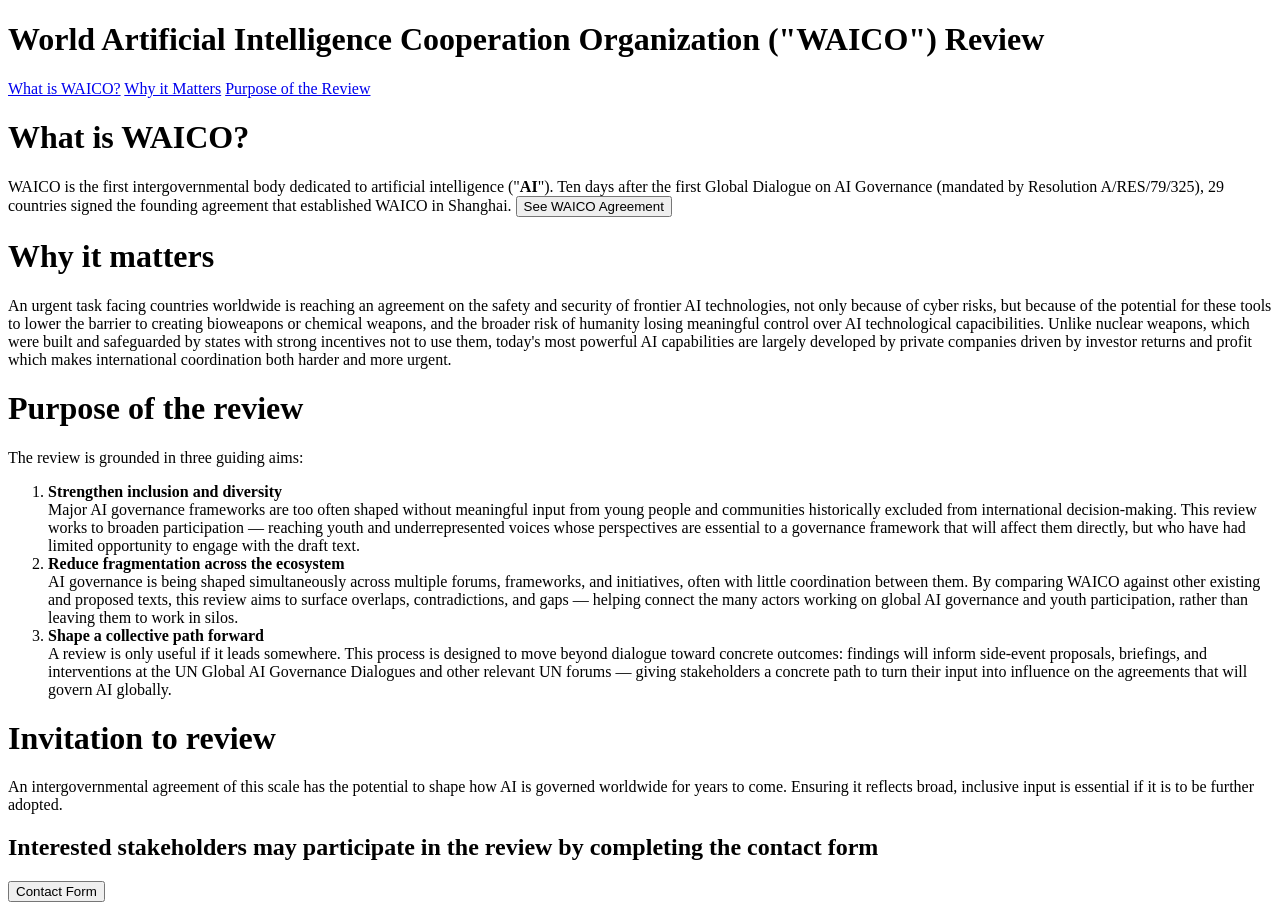
<file: index.html>
<!DOCTYPE html>
<html lang="en">
<head>
  <meta charset="UTF-8">
  <title>World Artificial Intelligence Cooperation Organization ("WAICO") Review</title>
</head>
<body>

<header>
<h1>World Artificial Intelligence Cooperation Organization ("WAICO") Review</h1>
<nav>

<a href="#what-is-waico">What is WAICO?</a>
<a href="#why-it-matters">Why it Matters</a>
<a href="#purpose">Purpose of the Review</a>
  </nav>
</header>

<h1>What is WAICO?</h1>

WAICO is the first intergovernmental body dedicated to artificial intelligence ("<strong>AI</strong>"). Ten days after the first Global Dialogue on AI Governance (mandated by Resolution A/RES/79/325), 29 countries signed the founding agreement that established WAICO in Shanghai. 
<a href="Founding-Agreement.html"><button>See WAICO Agreement</button></a>

<h1>Why it matters</h1>


An urgent task facing countries worldwide is reaching an agreement on the safety and security of frontier AI technologies, not only because of cyber risks, but because of the potential for these tools to lower the barrier to creating bioweapons or chemical weapons, and the broader risk of humanity losing meaningful control over AI technological capacibilities. Unlike nuclear weapons, which were built and safeguarded by states with strong incentives not to use them, today's most powerful AI capabilities are largely developed by private companies driven by investor returns and profit which makes international coordination both harder and more urgent.

<h1>Purpose of the review</h1>

<p>The review is grounded in three guiding aims:

<ol>
  <li>
    <strong>Strengthen inclusion and diversity</strong><br>
Major AI governance frameworks are too often shaped without meaningful input from young people and communities historically excluded from international decision-making. This review works to broaden participation — reaching youth and underrepresented voices whose perspectives are essential to a governance framework that will affect them directly, but who have had limited opportunity to engage with the draft text.<br>

</li>
  <li>
    <strong>Reduce fragmentation across the ecosystem</strong><br>
AI governance is being shaped simultaneously across multiple forums, frameworks, and initiatives, often with little coordination between them. By comparing WAICO against other existing and proposed texts, this review aims to surface overlaps, contradictions, and gaps — helping connect the many actors working on global AI governance and youth participation, rather than leaving them to work in silos.<br>

</li>
  <li>
    <strong>Shape a collective path forward</strong><br>
A review is only useful if it leads somewhere. This process is designed to move beyond dialogue toward concrete outcomes: findings will inform side-event proposals, briefings, and interventions at the UN Global AI Governance Dialogues and other relevant UN forums — giving stakeholders a concrete path to turn their input into influence on the agreements that will govern AI globally.
 </li>
</ol>

<h1>Invitation to review</h1>

An intergovernmental agreement of this scale has the potential to shape how AI is governed worldwide for years to come. Ensuring it reflects broad, inclusive input is essential if it is to be further adopted.

<h2>Interested stakeholders may participate in the review by completing the contact form</h2>

<a href="contactform.html"><button>Contact Form</button></a>

</body>
</html>
</file>
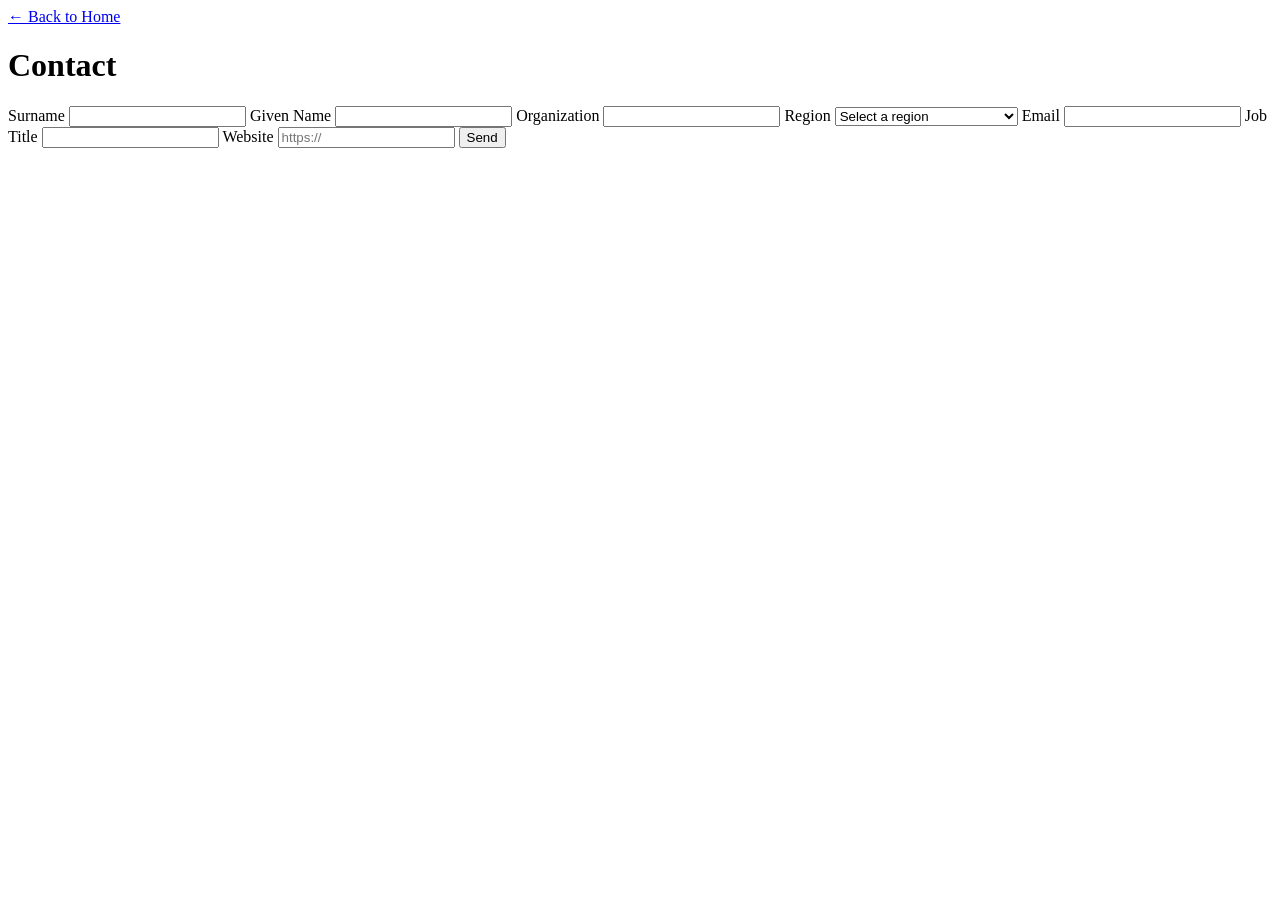
<file: contact.html>
<!DOCTYPE html>
<html lang="en">
<head>
  <meta charset="UTF-8">
  <title>Contact - World Artificial Intelligence Cooperation Organization ("WAICO") Review</title>
</head>
<body>

  <a href="index.html">&larr; Back to Home</a>

  <h1>Contact</h1>

  <form id="contact-form">
    <label for="surname">Surname</label>
    <input type="text" id="surname" name="surname" required>

    <label for="givenName">Given Name</label>
    <input type="text" id="givenName" name="givenName" required>

    <label for="organization">Organization</label>
    <input type="text" id="organization" name="organization">

    <label for="region">Region</label>
    <select id="region" name="region">
      <option value="">Select a region</option>
      <option value="Global">Global</option>
      <option value="Northern Africa">Northern Africa</option>
      <option value="Sub-Saharan Africa">Sub-Saharan Africa</option>
      <option value="Northern America">Northern America</option>
      <option value="Latin America">Latin America</option>
      <option value="Caribbean">Caribbean</option>
      <option value="Central Asia">Central Asia</option>
      <option value="Eastern Europe">Eastern Europe</option>
      <option value="Northern Europe">Northern Europe</option>
      <option value="Southern Europe">Southern Europe</option>
      <option value="Western Europe">Western Europe</option>
      <option value="Australia and New Zealand">Australia and New Zealand</option>
      <option value="Melanesia">Melanesia</option>
      <option value="Micronesia">Micronesia</option>
      <option value="Polynesia">Polynesia</option>
    </select>

    <label for="email">Email</label>
    <input type="email" id="email" name="email" required>

    <label for="jobTitle">Job Title</label>
    <input type="text" id="jobTitle" name="jobTitle">

    <label for="website">Website</label>
    <input type="url" id="website" name="website" placeholder="https://">

    <button type="submit">Send</button>
    <p id="form-status"></p>
  </form>

  <script>
  document.getElementById('contact-form').addEventListener('submit', async function (e) {
    e.preventDefault();
    const status = document.getElementById('form-status');
    status.textContent = 'Sending...';

    const data = {
      surname: this.surname.value,
      givenName: this.givenName.value,
      organization: this.organization.value,
      region: this.region.value,
      email: this.email.value,
      jobTitle: this.jobTitle.value,
      website: this.website.value,
    };

    try {
      const res = await fetch('/api/contact', {
        method: 'POST',
        headers: { 'Content-Type': 'application/json' },
        body: JSON.stringify(data),
      });

      if (res.ok) {
        status.textContent = 'Thank you — your submission has been sent.';
        this.reset();
      } else {
        status.textContent = 'Something went wrong. Please try again.';
      }
    } catch (err) {
      status.textContent = 'Something went wrong. Please try again.';
    }
  });
  </script>

</body>
</html>
</file>
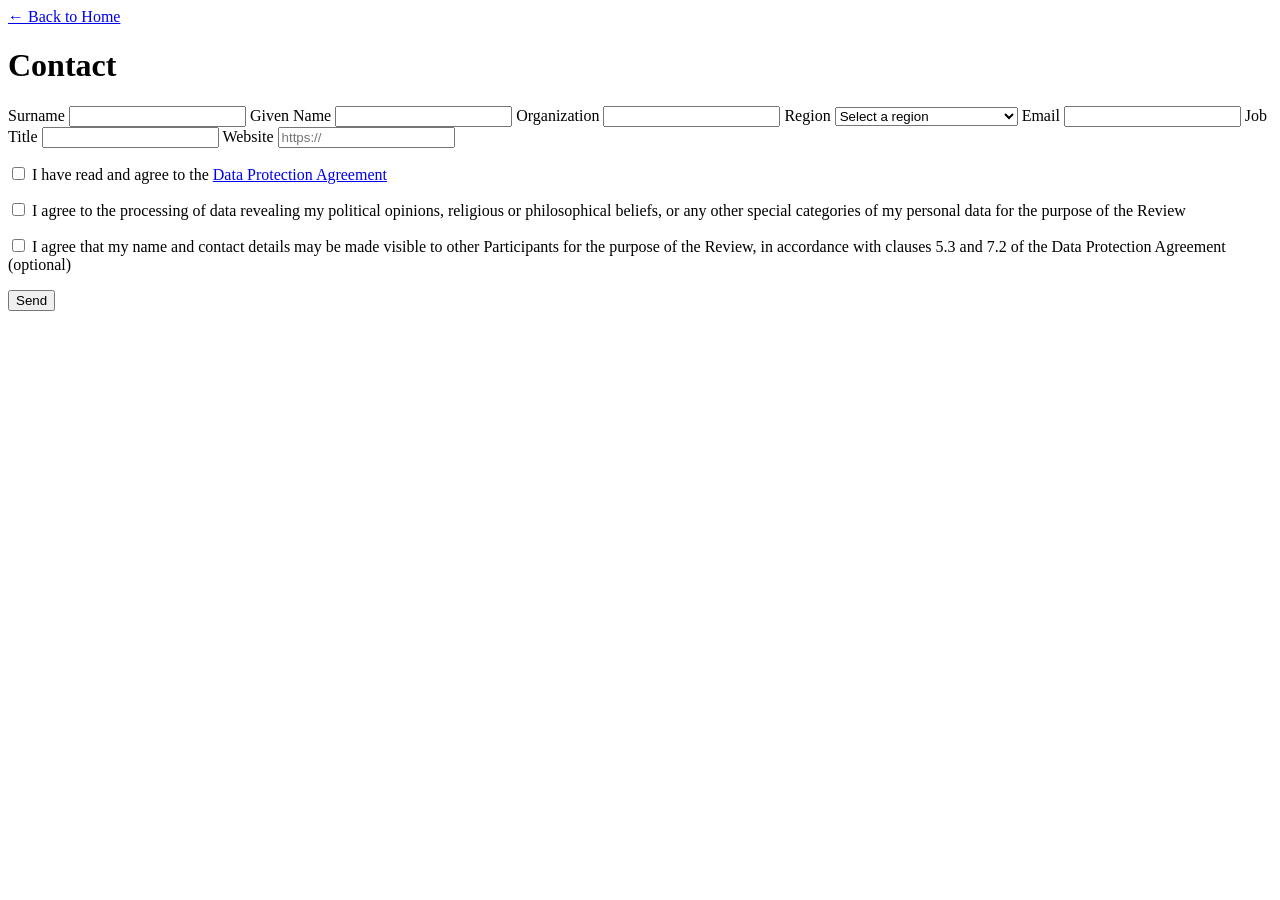
<file: contactform.html>
<!DOCTYPE html>
<html lang="en">
<head>
  <meta charset="UTF-8">
  <title>Contact - World Artificial Intelligence Cooperation Organization ("WAICO") Review</title>
</head>
<body>

  <a href="index.html">&larr; Back to Home</a>

  <h1>Contact</h1>

  <form id="contact-form">
    <!-- Honeypot field: hidden from real visitors, but bots often fill it in automatically -->
    <div style="position: absolute; left: -9999px;" aria-hidden="true">
      <label for="website-url">Leave this field blank</label>
      <input type="text" id="website-url" name="website-url" tabindex="-1" autocomplete="off">
    </div>

    <label for="surname">Surname</label>
    <input type="text" id="surname" name="surname" required>

    <label for="givenName">Given Name</label>
    <input type="text" id="givenName" name="givenName" required>

    <label for="organization">Organization</label>
    <input type="text" id="organization" name="organization">

    <label for="region">Region</label>
    <select id="region" name="region">
      <option value="">Select a region</option>
      <option value="Global">Global</option>
      <option value="Northern Africa">Northern Africa</option>
      <option value="Sub-Saharan Africa">Sub-Saharan Africa</option>
      <option value="Northern America">Northern America</option>
      <option value="Latin America">Latin America</option>
      <option value="Caribbean">Caribbean</option>
      <option value="Central Asia">Central Asia</option>
      <option value="Eastern Europe">Eastern Europe</option>
      <option value="Northern Europe">Northern Europe</option>
      <option value="Southern Europe">Southern Europe</option>
      <option value="Western Europe">Western Europe</option>
      <option value="Australia and New Zealand">Australia and New Zealand</option>
      <option value="Melanesia">Melanesia</option>
      <option value="Micronesia">Micronesia</option>
      <option value="Polynesia">Polynesia</option>
    </select>

    <label for="email">Email</label>
    <input type="email" id="email" name="email" required>

    <label for="jobTitle">Job Title</label>
    <input type="text" id="jobTitle" name="jobTitle">

    <label for="website">Website</label>
    <input type="url" id="website" name="website" placeholder="https://">
<p> <input type="checkbox" id="dpaAgreed" name="dpaAgreed" required> <label for="dpaAgreed">I have read and agree to the <a href="data-protection.html" target="_blank">Data Protection Agreement</a></label> </p>
<p> <input type="checkbox" id="Art9Consent" name="Art9Consent" required> <label for="Art9Consent">I agree to the processing of data revealing my political opinions, religious or philosophical beliefs, or any other special categories of my personal data for the purpose of the Review</label> </p>
<p> <input type="checkbox" id="shareConsent" name="shareConsent"> <label for="shareConsent">I agree that my name and contact details may be made visible to other Participants for the purpose of the Review, in accordance with clauses 5.3 and 7.2 of the Data Protection Agreement (optional)</label> </p>
    <button type="submit">Send</button>
    <p id="form-status"></p>
  </form>

  <script>
  document.getElementById('contact-form').addEventListener('submit', async function (e) {
    e.preventDefault();
    const status = document.getElementById('form-status');
    status.textContent = 'Sending...';

    const data = {
      surname: this.surname.value,
      givenName: this.givenName.value,
      organization: this.organization.value,
      region: this.region.value,
      email: this.email.value,
      jobTitle: this.jobTitle.value,
      website: this.website.value,
      'website-url': this['website-url'].value,
	shareConsent: this.shareConsent.checked,
    };

    try {
      const res = await fetch('/api/contact', {
        method: 'POST',
        headers: { 'Content-Type': 'application/json' },
        body: JSON.stringify(data),
      });

      if (res.ok) {
        status.textContent = 'Thank you — your submission has been sent.';
        this.reset();
      } else {
        status.textContent = 'Something went wrong. Please try again.';
      }
    } catch (err) {
      status.textContent = 'Something went wrong. Please try again.';
    }
  });
  </script>

</body>
</html>
</file>
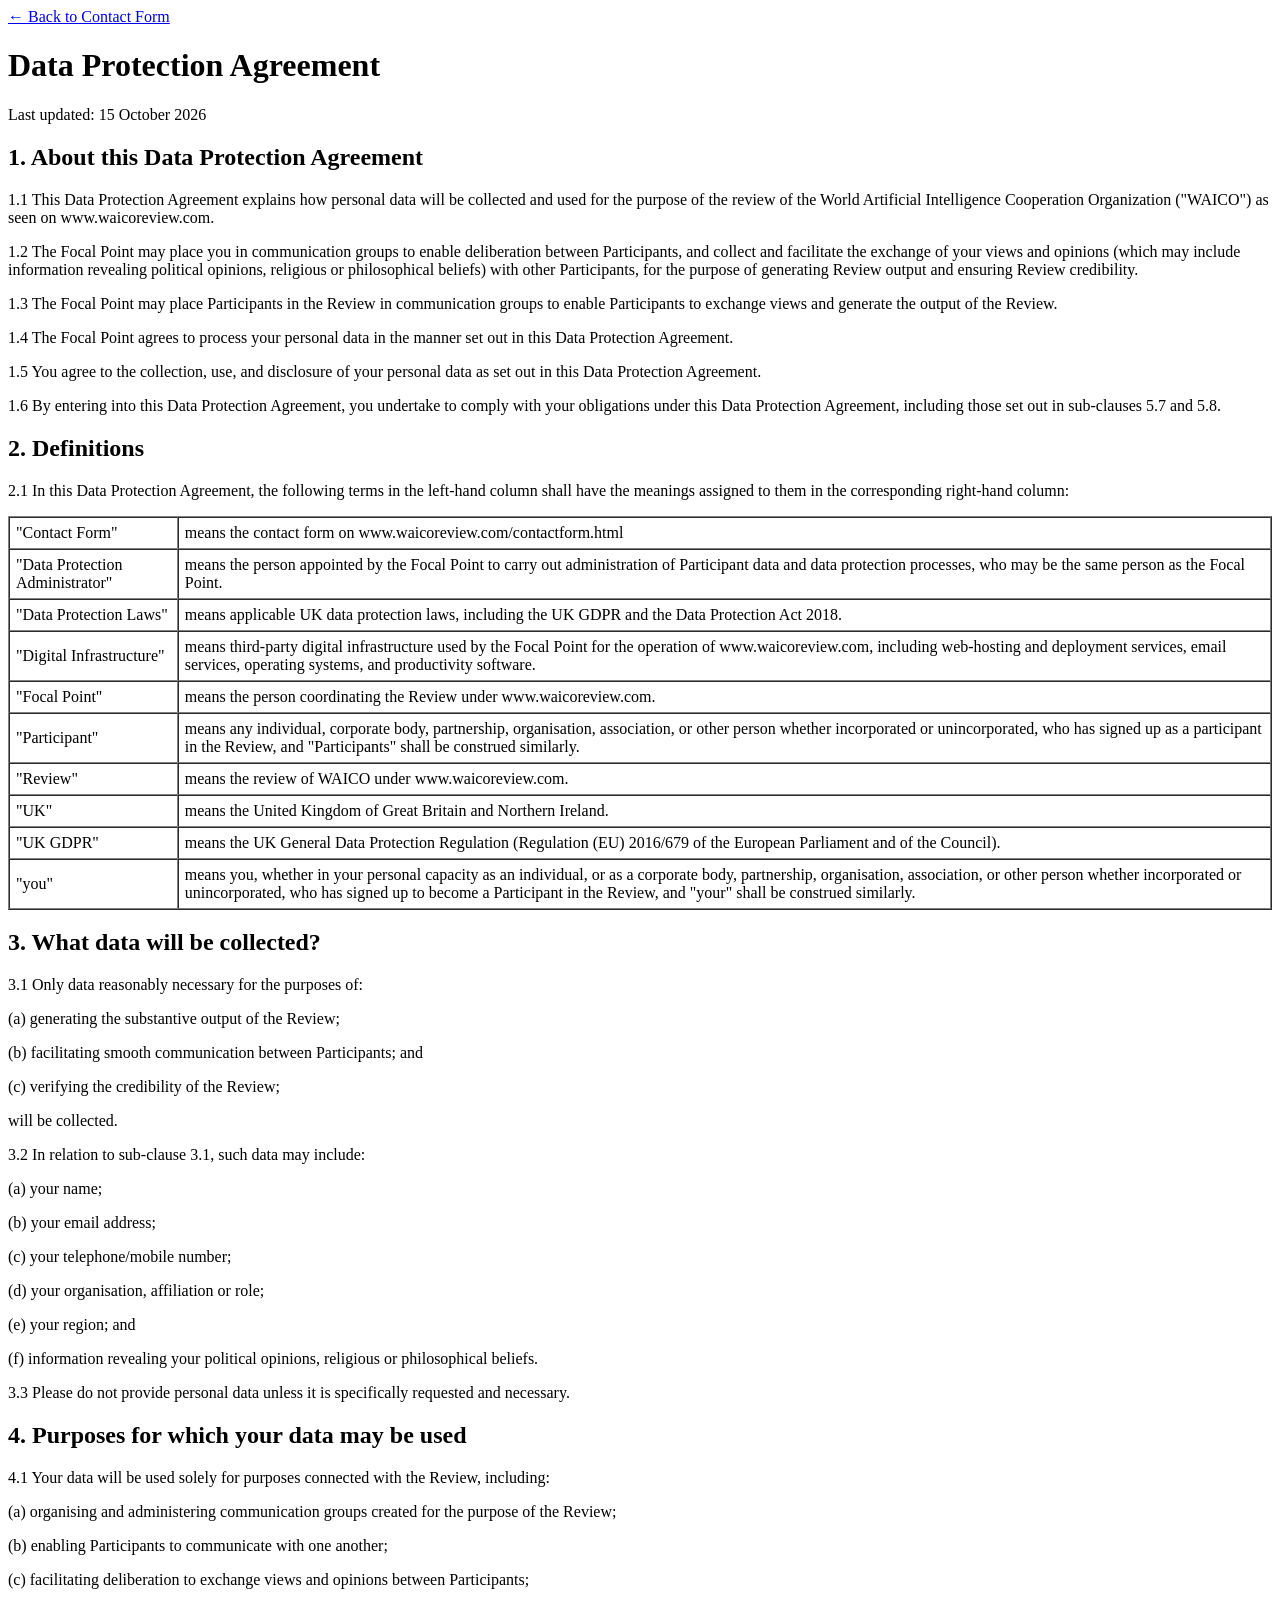
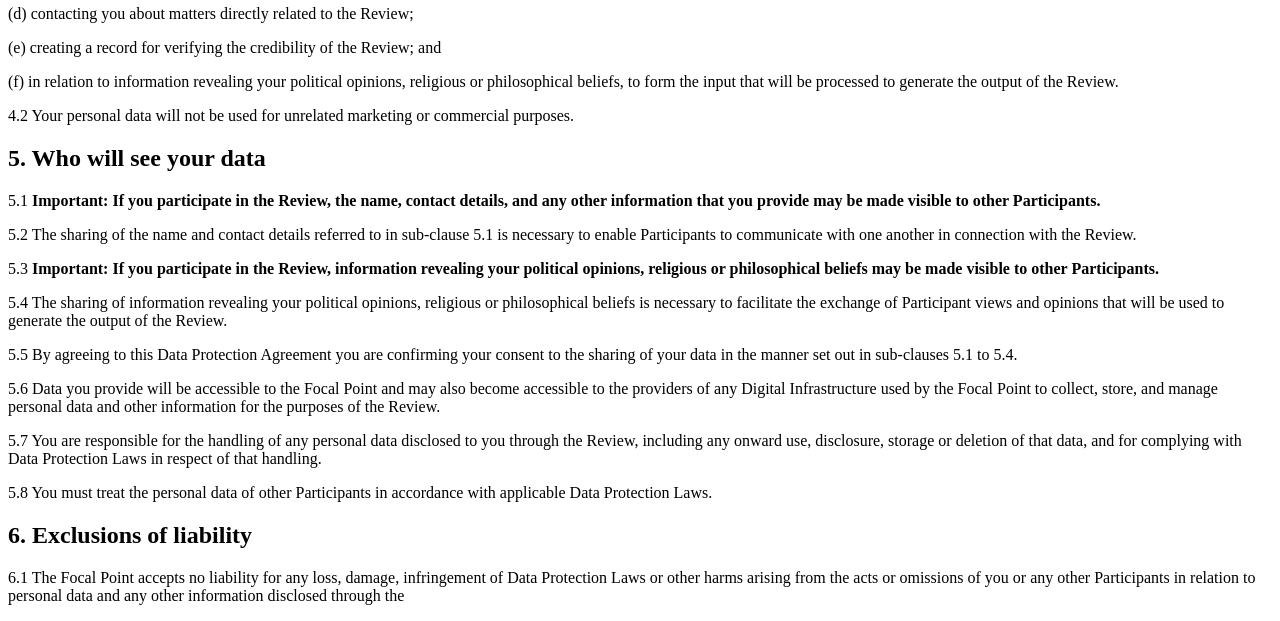
<file: data-protection.html>
<!DOCTYPE html>
<html lang="en">
<head>
  <meta charset="UTF-8">
  <meta name="viewport" content="width=device-width, initial-scale=1">
  <title>Data Protection Agreement - World Artificial Intelligence Cooperation Organization ("WAICO") Review</title>
</head>
<body>

  <a href="contactform.html">&larr; Back to Contact Form</a>

  <h1>Data Protection Agreement</h1>
  <p>Last updated: 15 October 2026</p>

  <h2>1. About this Data Protection Agreement</h2>
  <p>1.1 This Data Protection Agreement explains how personal data will be collected and used for the purpose of the review of the World Artificial Intelligence Cooperation Organization ("WAICO") as seen on www.waicoreview.com.</p>
  <p>1.2 The Focal Point may place you in communication groups to enable deliberation between Participants, and collect and facilitate the exchange of your views and opinions (which may include information revealing political opinions, religious or philosophical beliefs) with other Participants, for the purpose of generating Review output and ensuring Review credibility.</p>
  <p>1.3 The Focal Point may place Participants in the Review in communication groups to enable Participants to exchange views and generate the output of the Review.</p>
  <p>1.4 The Focal Point agrees to process your personal data in the manner set out in this Data Protection Agreement.</p>
  <p>1.5 You agree to the collection, use, and disclosure of your personal data as set out in this Data Protection Agreement.</p>
  <p>1.6 By entering into this Data Protection Agreement, you undertake to comply with your obligations under this Data Protection Agreement, including those set out in sub-clauses 5.7 and 5.8.</p>

  <h2>2. Definitions</h2>
  <p>2.1 In this Data Protection Agreement, the following terms in the left-hand column shall have the meanings assigned to them in the corresponding right-hand column:</p>
  <table border="1" cellpadding="6" cellspacing="0">
    <tr>
      <td>"Contact Form"</td>
      <td>means the contact form on www.waicoreview.com/contactform.html</td>
    </tr>
    <tr>
      <td>"Data Protection Administrator"</td>
      <td>means the person appointed by the Focal Point to carry out administration of Participant data and data protection processes, who may be the same person as the Focal Point.</td>
    </tr>
    <tr>
      <td>"Data Protection Laws"</td>
      <td>means applicable UK data protection laws, including the UK GDPR and the Data Protection Act 2018.</td>
    </tr>
    <tr>
      <td>"Digital Infrastructure"</td>
      <td>means third-party digital infrastructure used by the Focal Point for the operation of www.waicoreview.com, including web-hosting and deployment services, email services, operating systems, and productivity software.</td>
    </tr>
    <tr>
      <td>"Focal Point"</td>
      <td>means the person coordinating the Review under www.waicoreview.com.</td>
    </tr>
    <tr>
      <td>"Participant"</td>
      <td>means any individual, corporate body, partnership, organisation, association, or other person whether incorporated or unincorporated, who has signed up as a participant in the Review, and "Participants" shall be construed similarly.</td>
    </tr>
    <tr>
      <td>"Review"</td>
      <td>means the review of WAICO under www.waicoreview.com.</td>
    </tr>
    <tr>
      <td>"UK"</td>
      <td>means the United Kingdom of Great Britain and Northern Ireland.</td>
    </tr>
    <tr>
      <td>"UK GDPR"</td>
      <td>means the UK General Data Protection Regulation (Regulation (EU) 2016/679 of the European Parliament and of the Council).</td>
    </tr>
    <tr>
      <td>"you"</td>
      <td>means you, whether in your personal capacity as an individual, or as a corporate body, partnership, organisation, association, or other person whether incorporated or unincorporated, who has signed up to become a Participant in the Review, and "your" shall be construed similarly.</td>
    </tr>
  </table>

  <h2>3. What data will be collected?</h2>
  <p>3.1 Only data reasonably necessary for the purposes of:</p>
    <p>(a) generating the substantive output of the Review;</p> 
    <p>(b) facilitating smooth communication between Participants; and</p>
    <p>(c) verifying the credibility of the Review;</p>
    <p>will be collected.</p>
  <p>3.2 In relation to sub-clause 3.1, such data may include:</p>
    <p>(a) your name;</p>
    <p>(b) your email address;</p>
    <p>(c) your telephone/mobile number;</p>
    <p>(d) your organisation, affiliation or role;</p>
    <p>(e) your region; and</p>
    <p>(f) information revealing your political opinions, religious or philosophical beliefs.</p>
  <p>3.3 Please do not provide personal data unless it is specifically requested and necessary.</p>

  <h2>4. Purposes for which your data may be used</h2>
  <p>4.1 Your data will be used solely for purposes connected with the Review, including:</p>
    <p>(a) organising and administering communication groups created for the purpose of the Review;</p>
    <p>(b) enabling Participants to communicate with one another;</p>
    <p>(c) facilitating deliberation to exchange views and opinions between Participants;</p>
    <p>(d) contacting you about matters directly related to the Review;</p>
    <p>(e) creating a record for verifying the credibility of the Review; and</p>
    <p>(f) in relation to information revealing your political opinions, religious or philosophical beliefs, to form the input that will be processed to generate the output of the Review.</p>
  <p>4.2 Your personal data will not be used for unrelated marketing or commercial purposes.</p>

  <h2>5. Who will see your data</h2>
  <p>5.1 <strong>Important: If you participate in the Review, the name, contact details, and any other information that you provide may be made visible to other Participants.</strong></p>
  <p>5.2 The sharing of the name and contact details referred to in sub-clause 5.1 is necessary to enable Participants to communicate with one another in connection with the Review.</p>
  <p>5.3 <strong>Important: If you participate in the Review, information revealing your political opinions, religious or philosophical beliefs may be made visible to other Participants.</strong></p>
  <p>5.4 The sharing of information revealing your political opinions, religious or philosophical beliefs is necessary to facilitate the exchange of Participant views and opinions that will be used to generate the output of the Review.</p>
  <p>5.5 By agreeing to this Data Protection Agreement you are confirming your consent to the sharing of your data in the manner set out in sub-clauses 5.1 to 5.4.</p>
  <p>5.6 Data you provide will be accessible to the Focal Point and may also become accessible to the providers of any Digital Infrastructure used by the Focal Point to collect, store, and manage personal data and other information for the purposes of the Review.</p>
  <p>5.7 You are responsible for the handling of any personal data disclosed to you through the Review, including any onward use, disclosure, storage or deletion of that data, and for complying with Data Protection Laws in respect of that handling.</p>
  <p>5.8 You must treat the personal data of other Participants in accordance with applicable Data Protection Laws.</p>

  <h2>6. Exclusions of liability</h2>
  <p>6.1 The Focal Point accepts no liability for any loss, damage, infringement of Data Protection Laws or other harms arising from the acts or omissions of you or any other Participants in relation to personal data and any other information disclosed through the
</file>
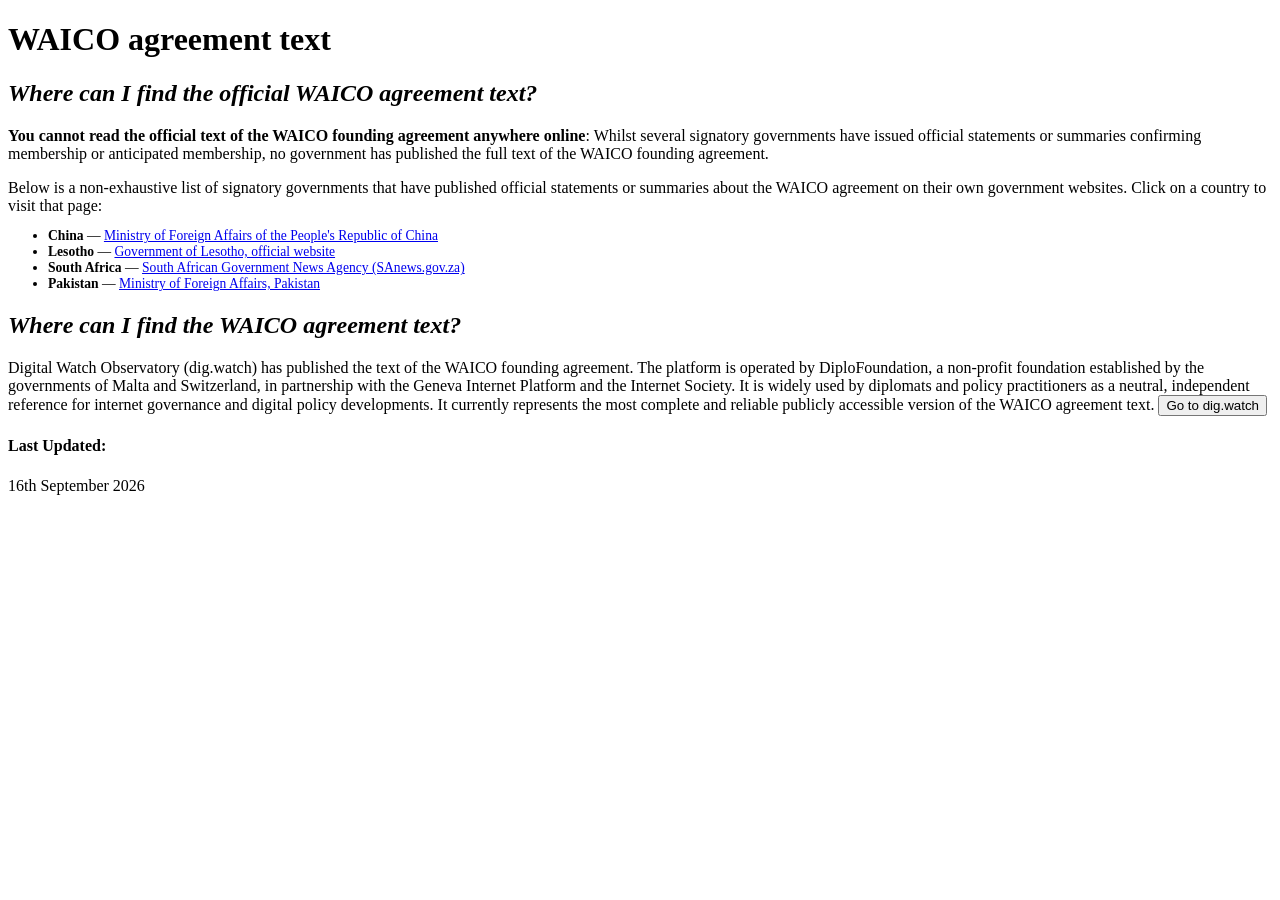
<file: Founding-Agreement.html>
<!DOCTYPE html>
<html lang="en">
<head>
  <meta charset="UTF-8">
  <title>WAICO agreement text</title>
</head>
<body>

<header>
<h1>WAICO agreement text</h1>
</header>

<h2 style="font-style: italic;">Where can I find the official WAICO agreement text?</h2>

<p><strong>You cannot read the official text of the WAICO founding agreement anywhere online</strong>: Whilst several signatory governments have issued official statements or summaries confirming  membership or anticipated membership, no government has published the full text of the WAICO founding agreement.</p>

Below is a non-exhaustive list of signatory governments that have published official statements or summaries about the WAICO agreement on their own government websites. Click on a country to visit that page:
<ul style="font-size: 0.85em;">
  <li>
    <strong>China</strong> — 
    <a href="https://www.fmprc.gov.cn/eng/wjbzhd/202607/t20260717_11984747.html" target="_blank" rel="noopener noreferrer">
      Ministry of Foreign Affairs of the People's Republic of China
    </a>
  </li>
  <li>
    <strong>Lesotho</strong> — 
    <a href="https://www.gov.ls/ict/lesotho-joins-the-founding-members-of-waico/" target="_blank" rel="noopener noreferrer">
      Government of Lesotho, official website
    </a>
  </li>
  <li>
    <strong>South Africa</strong> — 
    <a href="https://www.sanews.gov.za/south-africa/south-africa-china-deepen-ai-and-science-partnership-global-summit" target="_blank" rel="noopener noreferrer">
      South African Government News Agency (SAnews.gov.za)
    </a>
  </li>
  <li>
    <strong>Pakistan</strong> — 
    <a href="https://mofa.gov.pk/press-releases/transcript-of-the-press-briefing-by-the-spokesperson-on-thursday-16-july-2026" target="_blank" rel="noopener noreferrer">
      Ministry of Foreign Affairs, Pakistan
    </a>
  </li>
</ul>

<h2 style="font-style: italic;">Where can I find the WAICO agreement text?</h2>

Digital Watch Observatory (dig.watch) has published the text of the WAICO founding agreement. The platform is operated by DiploFoundation, a non-profit foundation established by the governments of Malta and Switzerland, in partnership with the Geneva Internet Platform and the Internet Society. It is widely used by diplomats and policy practitioners as a neutral, independent reference for internet governance and digital policy developments. It currently represents the most complete and reliable publicly accessible version of the WAICO agreement text.

<a href="https://dig.watch/resource/agreement-on-the-establishment-of-the-world-artificial-intelligence-cooperation-organization" target="_blank" rel="noopener noreferrer"><button>Go to dig.watch</button></a>

<h4 style="font-style: bold;">Last Updated:</h4>
<p>16th September 2026</p>
</body>
</html>
</file>
